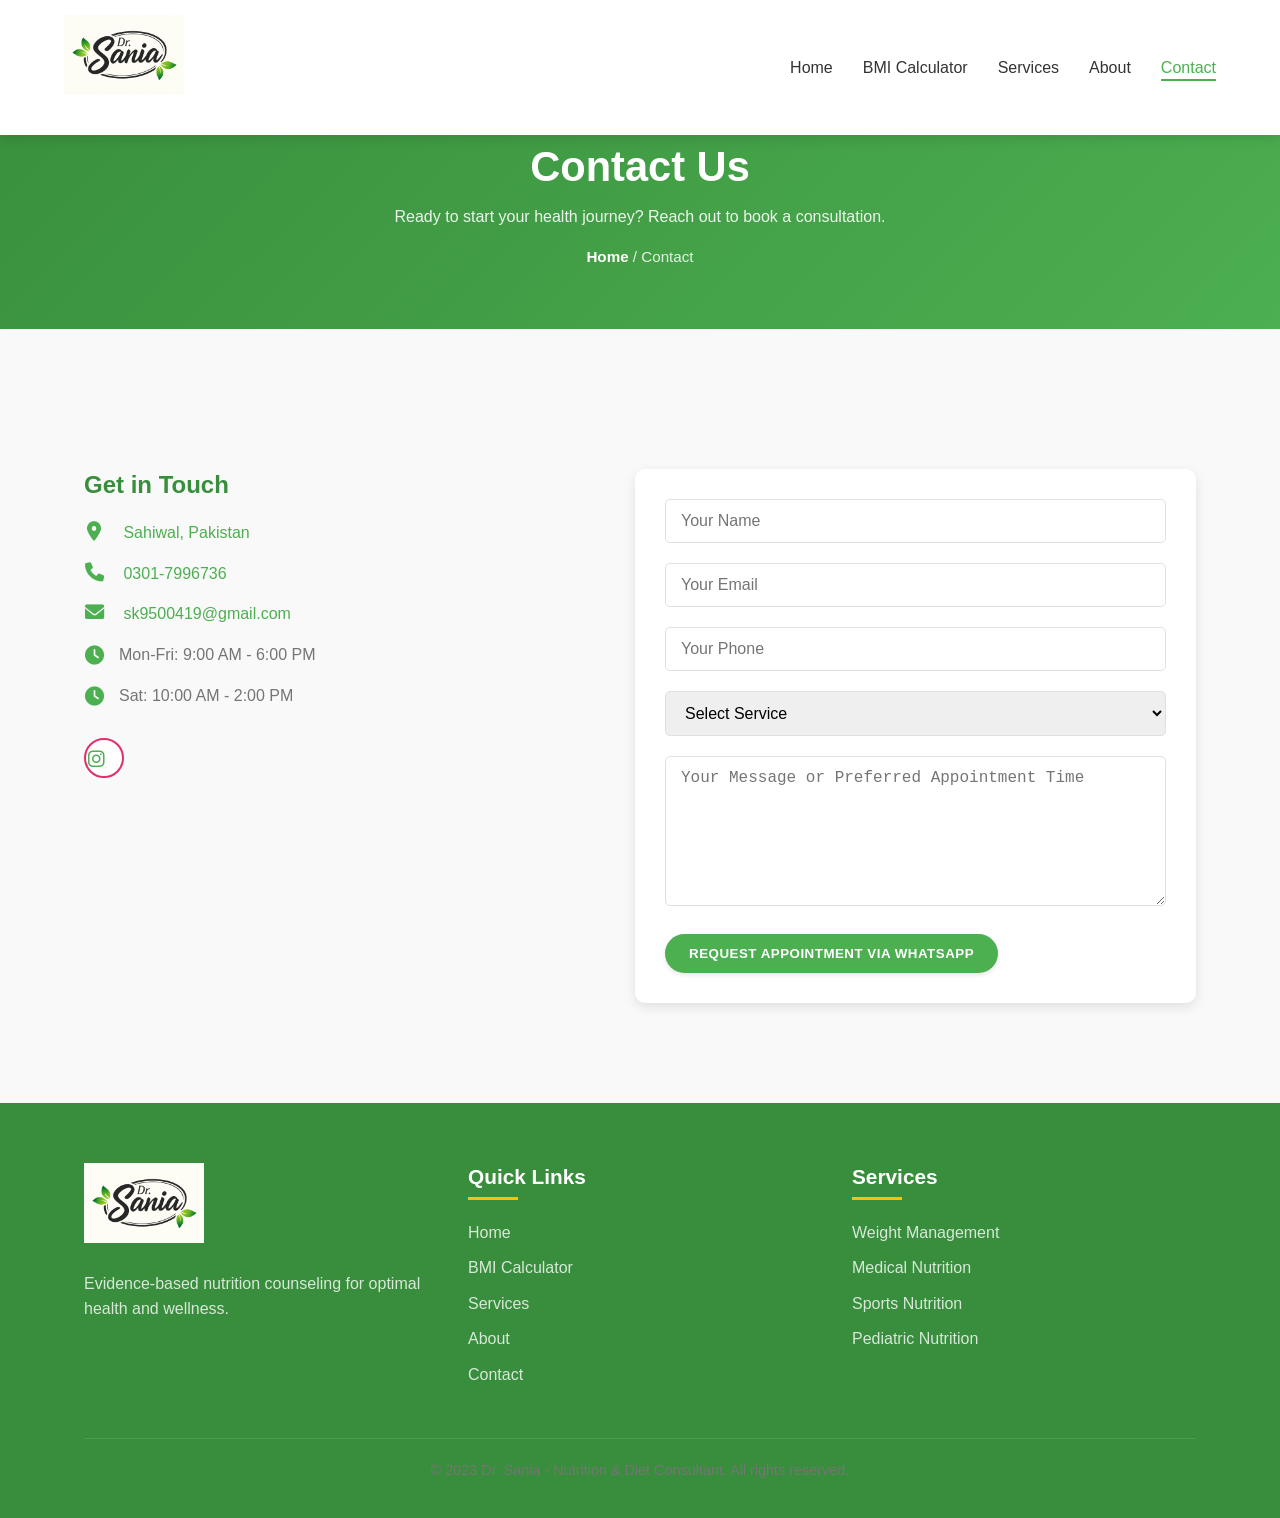
<file: contact.html>
<!DOCTYPE html>
<html lang="en">

<head>
    <meta charset="UTF-8">
    <meta name="viewport" content="width=device-width, initial-scale=1.0">
    <title>Contact Us | Dr. Sania | Nutrition & Diet Consultant</title>
    <meta name="description" content="Get in touch with Dr. Sania to book a nutrition consultation. Request an appointment directly via WhatsApp.">
    <link rel="stylesheet" href="style.css">
    <link rel="stylesheet" href="https://cdnjs.cloudflare.com/ajax/libs/font-awesome/6.0.0/css/all.min.css">
</head>

<body>
    <header>
        <div class="container">
            <div class="logo">
                <h1>
                    <img src="sania.jpg.png" alt="Dr. Sania Logo" style="height: 80px;">
                </h1>
                <p></p>
            </div>
            <nav>
                <ul>
                    <li><a href="index.html">Home</a></li>
                    <li><a href="index.html#calculator">BMI Calculator</a></li>
                    <li><a href="services.html">Services</a></li>
                    <li><a href="about.html">About</a></li>
                    <li><a href="contact.html" class="active">Contact</a></li>
                </ul>
            </nav>
        </div>
    </header>

    <main>
        <section class="page-banner">
            <div class="container">
                <h2>Contact Us</h2>
                <p>Ready to start your health journey? Reach out to book a consultation.</p>
                <div class="breadcrumb"><a href="index.html">Home</a> / Contact</div>
            </div>
        </section>

        <section id="contact" class="contact">
            <div class="container">
                <div class="contact-wrapper">
                    <div class="contact-info">
                        <h3>Get in Touch</h3>
                        <p>
                            <a href="https://www.google.com/maps/place/Sahiwal,+Pakistan" target="_blank"
                                rel="noopener noreferrer">
                                <i class="fas fa-map-marker-alt"></i> Sahiwal, Pakistan
                            </a>
                        </p>
                        <p>
                            <a href="tel:+923017996736">
                                <i class="fas fa-phone"></i> 0301-7996736
                            </a>
                        </p>
                        <p>
                            <a
                                href="mailto:sk9500419@gmail.com?subject=Consultation%20Request&body=Dear%20Dr.%20Sania,">
                                <i class="fas fa-envelope"></i> sk9500419@gmail.com
                            </a>
                        </p>
                        <p><i class="fas fa-clock"></i> Mon-Fri: 9:00 AM - 6:00 PM</p>
                        <p><i class="fas fa-clock"></i> Sat: 10:00 AM - 2:00 PM</p>
                        <div class="social-links">
                            <a href="https://www.instagram.com/nutri_experts_640?utm_source=ig_web_button_share_sheet&igsh=ZDNlZDc0MzIxNw=="
                                target="_blank" rel="noopener noreferrer"
                                style="background-color: white; color: #E1306C; border: 2px solid #E1306C;">
                                <i class="fab fa-instagram"></i>
                            </a>
                        </div>
                    </div>
                    <div class="contact-form">
                        <form id="appointment-form">
                            <div class="form-group">
                                <input type="text" id="name" placeholder="Your Name" required>
                            </div>
                            <div class="form-group">
                                <input type="email" id="email" placeholder="Your Email" required>
                            </div>
                            <div class="form-group">
                                <input type="tel" id="phone" placeholder="Your Phone" required>
                            </div>
                            <div class="form-group">
                                <select id="service" required>
                                    <option value="">Select Service</option>
                                    <option value="Initial Consultation">Initial Consultation</option>
                                    <option value="Weight Management">Weight Management</option>
                                    <option value="Medical Nutrition">Medical Nutrition</option>
                                    <option value="Sports Nutrition">Sports Nutrition</option>
                                    <option value="Pediatric Nutrition">Pediatric Nutrition</option>
                                    <option value="Other">Other</option>
                                </select>
                            </div>
                            <div class="form-group">
                                <textarea id="message" placeholder="Your Message or Preferred Appointment Time"
                                    required></textarea>
                            </div>
                            <button type="button" id="whatsapp-btn" class="btn">Request Appointment via
                                WhatsApp</button>
                        </form>
                    </div>
                </div>
            </div>
        </section>
    </main>

    <footer>
        <div class="container">
            <div class="footer-content">
                <div class="footer-section">
                    <h1>
                        <img src="sania.jpg.png" alt="Dr. Sania Logo" style="height: 80px;">
                    </h1>
                    <p>Evidence-based nutrition counseling for optimal health and wellness.</p>
                </div>
                <div class="footer-section">
                    <h3>Quick Links</h3>
                    <ul>
                        <li><a href="index.html">Home</a></li>
                        <li><a href="index.html#calculator">BMI Calculator</a></li>
                        <li><a href="services.html">Services</a></li>
                        <li><a href="about.html">About</a></li>
                        <li><a href="contact.html">Contact</a></li>
                    </ul>
                </div>
                <div class="footer-section">
                    <h3>Services</h3>
                    <ul>
                        <li><a href="services.html">Weight Management</a></li>
                        <li><a href="services.html">Medical Nutrition</a></li>
                        <li><a href="services.html">Sports Nutrition</a></li>
                        <li><a href="services.html">Pediatric Nutrition</a></li>
                    </ul>
                </div>
            </div>
            <div class="copyright">
                <p>&copy; 2023 Dr. Sania - Nutrition & Diet Consultant. All rights reserved.</p>
            </div>
        </div>
    </footer>

    <script src="script.js"></script>
</body>

</html>
</file>
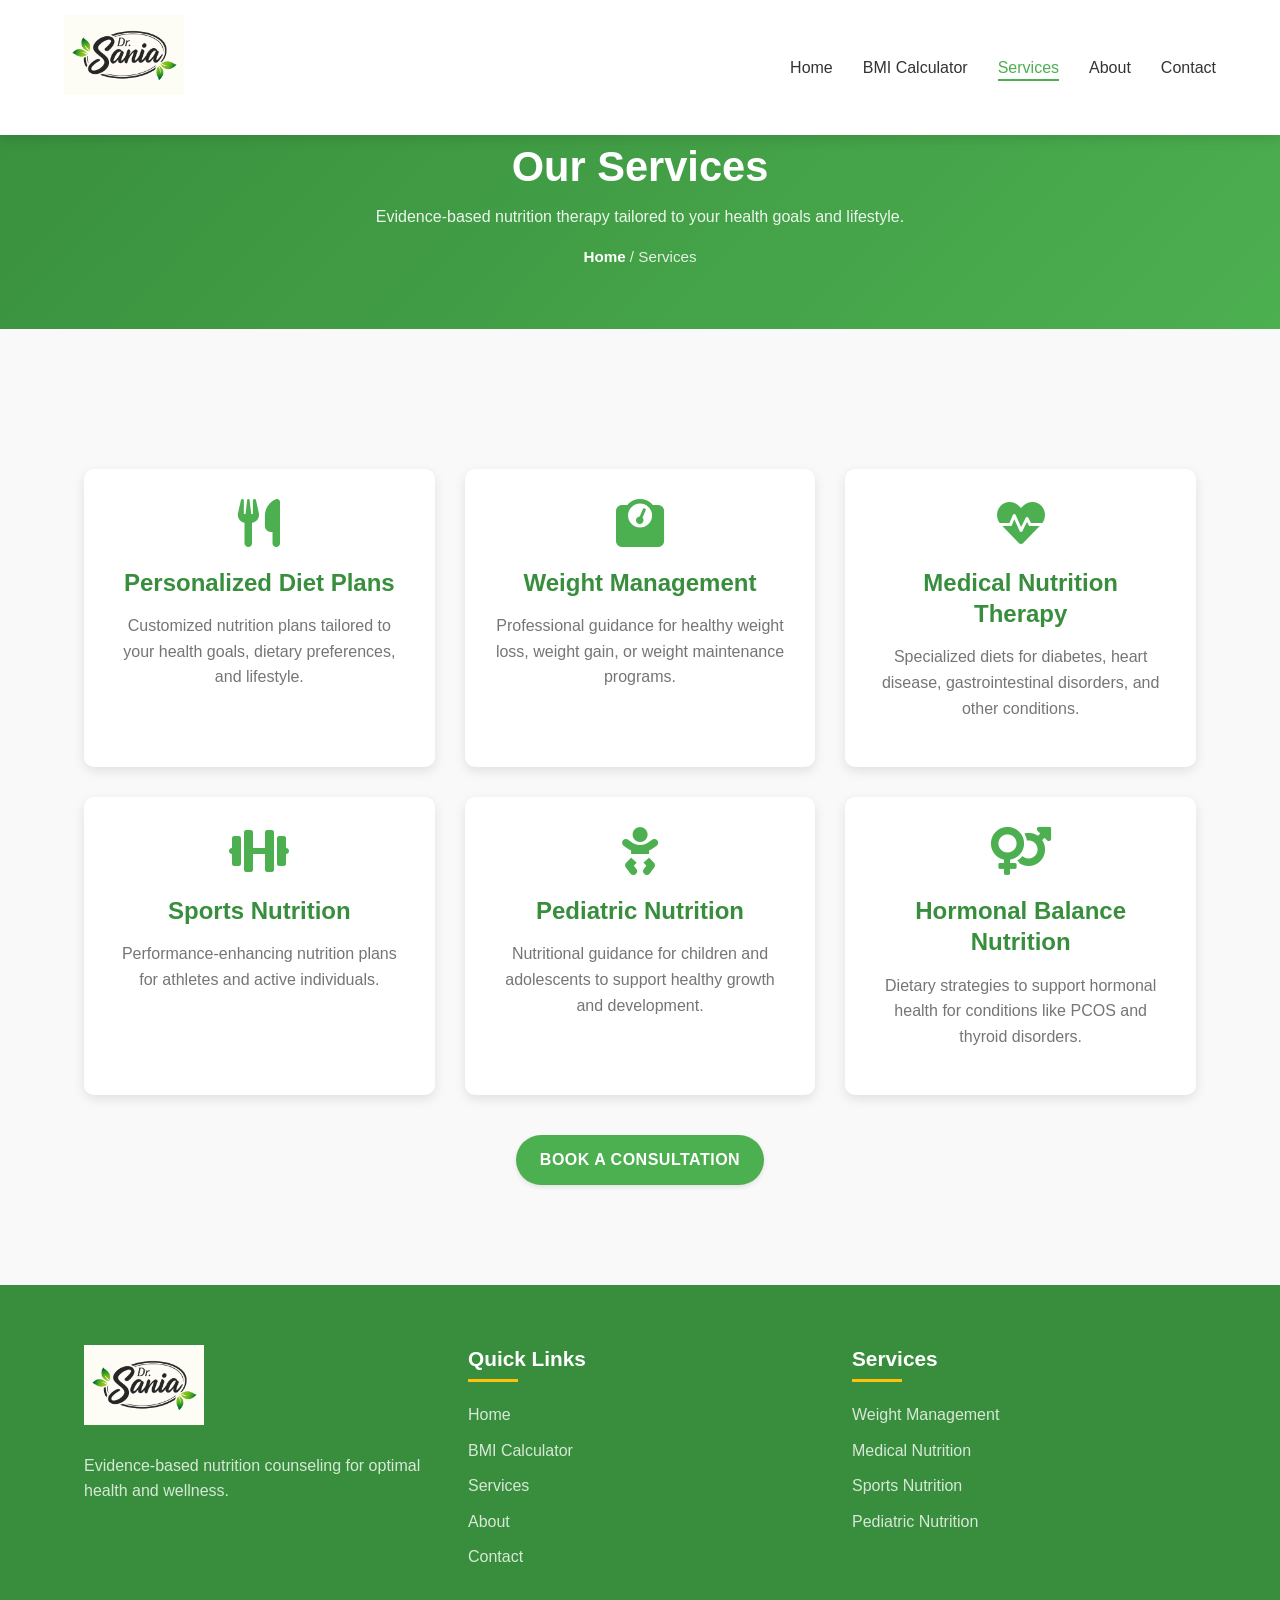
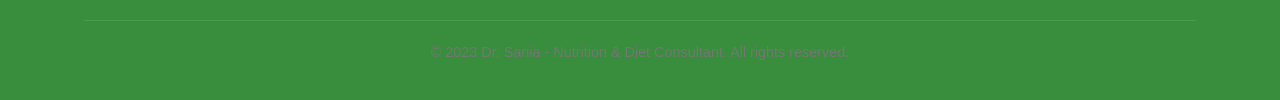
<file: services.html>
<!DOCTYPE html>
<html lang="en">

<head>
    <meta charset="UTF-8">
    <meta name="viewport" content="width=device-width, initial-scale=1.0">
    <title>Our Services | Dr. Sania | Nutrition & Diet Consultant</title>
    <meta name="description" content="Explore Dr. Sania's nutrition services — personalized diet plans, weight management, medical nutrition therapy, sports and pediatric nutrition, and hormonal balance nutrition.">
    <link rel="stylesheet" href="style.css">
    <link rel="stylesheet" href="https://cdnjs.cloudflare.com/ajax/libs/font-awesome/6.0.0/css/all.min.css">
</head>

<body>
    <header>
        <div class="container">
            <div class="logo">
                <h1>
                    <img src="sania.jpg.png" alt="Dr. Sania Logo" style="height: 80px;">
                </h1>
                <p></p>
            </div>
            <nav>
                <ul>
                    <li><a href="index.html">Home</a></li>
                    <li><a href="index.html#calculator">BMI Calculator</a></li>
                    <li><a href="services.html" class="active">Services</a></li>
                    <li><a href="about.html">About</a></li>
                    <li><a href="contact.html">Contact</a></li>
                </ul>
            </nav>
        </div>
    </header>

    <main>
        <section class="page-banner">
            <div class="container">
                <h2>Our Services</h2>
                <p>Evidence-based nutrition therapy tailored to your health goals and lifestyle.</p>
                <div class="breadcrumb"><a href="index.html">Home</a> / Services</div>
            </div>
        </section>

        <section id="services" class="services">
            <div class="container">
                <div class="services-grid">
                    <div class="service-card">
                        <i class="fas fa-utensils"></i>
                        <h3>Personalized Diet Plans</h3>
                        <p>Customized nutrition plans tailored to your health goals, dietary preferences, and lifestyle.
                        </p>
                    </div>
                    <div class="service-card">
                        <i class="fas fa-weight"></i>
                        <h3>Weight Management</h3>
                        <p>Professional guidance for healthy weight loss, weight gain, or weight maintenance programs.
                        </p>
                    </div>
                    <div class="service-card">
                        <i class="fas fa-heartbeat"></i>
                        <h3>Medical Nutrition Therapy</h3>
                        <p>Specialized diets for diabetes, heart disease, gastrointestinal disorders, and other
                            conditions.</p>
                    </div>
                    <div class="service-card">
                        <i class="fas fa-dumbbell"></i>
                        <h3>Sports Nutrition</h3>
                        <p>Performance-enhancing nutrition plans for athletes and active individuals.</p>
                    </div>
                    <div class="service-card">
                        <i class="fas fa-baby"></i>
                        <h3>Pediatric Nutrition</h3>
                        <p>Nutritional guidance for children and adolescents to support healthy growth and development.
                        </p>
                    </div>
                    <div class="service-card">
                        <i class="fas fa-venus-mars"></i>
                        <h3>Hormonal Balance Nutrition</h3>
                        <p>Dietary strategies to support hormonal health for conditions like PCOS and thyroid disorders.
                        </p>
                    </div>
                </div>
                <div class="text-center" style="margin-top: 40px;">
                    <a href="contact.html" class="btn">Book a Consultation</a>
                </div>
            </div>
        </section>
    </main>

    <footer>
        <div class="container">
            <div class="footer-content">
                <div class="footer-section">
                    <h1>
                        <img src="sania.jpg.png" alt="Dr. Sania Logo" style="height: 80px;">
                    </h1>
                    <p>Evidence-based nutrition counseling for optimal health and wellness.</p>
                </div>
                <div class="footer-section">
                    <h3>Quick Links</h3>
                    <ul>
                        <li><a href="index.html">Home</a></li>
                        <li><a href="index.html#calculator">BMI Calculator</a></li>
                        <li><a href="services.html">Services</a></li>
                        <li><a href="about.html">About</a></li>
                        <li><a href="contact.html">Contact</a></li>
                    </ul>
                </div>
                <div class="footer-section">
                    <h3>Services</h3>
                    <ul>
                        <li><a href="services.html">Weight Management</a></li>
                        <li><a href="services.html">Medical Nutrition</a></li>
                        <li><a href="services.html">Sports Nutrition</a></li>
                        <li><a href="services.html">Pediatric Nutrition</a></li>
                    </ul>
                </div>
            </div>
            <div class="copyright">
                <p>&copy; 2023 Dr. Sania - Nutrition & Diet Consultant. All rights reserved.</p>
            </div>
        </div>
    </footer>

    <script src="script.js"></script>
</body>

</html>
</file>
<file: style.css>
/* Global Styles */
:root {
    --primary-color: #4CAF50;
    --primary-dark: #388E3C;
    --primary-light: #C8E6C9;
    --secondary-color: #607D8B;
    --accent-color: #FFC107;
    --text-color: #333333;
    --light-text: #757575;
    --background-light: #f9f9f9;
    --white: #ffffff;
    --gray: #e0e0e0;
    --dark-gray: #616161;
    --underweight: #2196F3;
    --normal: #4CAF50;
    --overweight: #FFC107;
    --obese: #F44336;
    --error: #F44336;
    --success: #4CAF50;
    --box-shadow: 0 4px 12px rgba(0, 0, 0, 0.1);
    --transition: all 0.3s ease;
}

* {
    margin: 0;
    padding: 0;
    box-sizing: border-box;
}

body {
    font-family: 'Poppins', 'Segoe UI', Tahoma, Geneva, Verdana, sans-serif;
    line-height: 1.6;
    color: var(--text-color);
    background-color: var(--background-light);
    overflow-x: hidden;
}

.container {
    width: 90%;
    max-width: 1200px;
    margin: 0 auto;
    padding: 0 20px;
}

h1, h2, h3, h4 {
    margin-bottom: 1rem;
    line-height: 1.3;
    font-weight: 600;
}

h1 {
    font-size: 2.5rem;
}

h2 {
    font-size: 2rem;
    color: var(--primary-dark);
}

h3 {
    font-size: 1.5rem;
}

p {
    margin-bottom: 1rem;
    color: var(--light-text);
}

a {
    text-decoration: none;
    color: var(--primary-color);
    transition: var(--transition);
}

a:hover {
    color: var(--primary-dark);
}

.btn {
    display: inline-block;
    background-color: var(--primary-color);
    color: var(--white);
    padding: 12px 24px;
    border: none;
    border-radius: 30px;
    cursor: pointer;
    transition: var(--transition);
    font-weight: 600;
    text-align: center;
    text-transform: uppercase;
    letter-spacing: 0.5px;
    box-shadow: 0 2px 5px rgba(0, 0, 0, 0.1);
}

.btn:hover {
    background-color: var(--primary-dark);
    transform: translateY(-3px);
    box-shadow: 0 4px 8px rgba(0, 0, 0, 0.15);
}

.btn.outline {
    background-color: transparent;
    border: 2px solid var(--primary-color);
    color: var(--primary-color);
}

.btn.outline:hover {
    background-color: var(--primary-color);
    color: var(--white);
}

.section-padding {
    padding: 80px 0;
}

.text-center {
    text-align: center;
}

/* Header Styles */
header {
    background-color: var(--white);
    box-shadow: var(--box-shadow);
    position: fixed;
    width: 100%;
    top: 0;
    z-index: 1000;
    transition: var(--transition);
}

header .container {
    display: flex;
    justify-content: space-between;
    align-items: center;
    padding: 15px 0;
}

.logo h1 {
    color: var(--primary-color);
    font-size: 1.8rem;
    font-weight: 700;
}

.logo p {
    color: var(--light-text);
    font-size: 0.9rem;
    margin-bottom: 0;
}

nav ul {
    display: flex;
    list-style: none;
}

nav ul li {
    margin-left: 30px;
    position: relative;
}

nav ul li a {
    color: var(--text-color);
    font-weight: 500;
    font-size: 1rem;
    padding: 5px 0;
}

nav ul li a:hover {
    color: var(--primary-color);
}

nav ul li a:after {
    content: '';
    position: absolute;
    width: 0;
    height: 2px;
    background: var(--primary-color);
    bottom: 0;
    left: 0;
    transition: var(--transition);
}

nav ul li a:hover:after {
    width: 100%;
}

.mobile-nav-toggle {
    display: none;
    cursor: pointer;
    font-size: 1.5rem;
    color: var(--primary-color);
}

/* Hero Section */
.hero {
    background: linear-gradient(rgba(0, 0, 0, 0.7), rgba(0, 0, 0, 0.7)), url('images/background.jpg');
    background-size: cover;
    background-position: center;
    background-attachment: fixed;
    height: 100vh;
    min-height: 600px;
    display: flex;
    align-items: center;
    text-align: center;
    color: var(--white);
    margin-top: 0;
    padding-top: 80px;
}

.hero-content {
    max-width: 800px;
    margin: 0 auto;
}

.hero-content h2 {
    font-size: 3.5rem;
    margin-bottom: 20px;
    color: var(--white);
    font-weight: 700;
    line-height: 1.2;
}

.hero-content p {
    font-size: 1.2rem;
    margin-bottom: 30px;
    color: rgba(255, 255, 255, 0.9);
}

/* BMI Calculator Section */
.bmi-calculator {
    padding: 100px 0;
    background-color: var(--white);
}

.calculator-wrapper {
    display: flex;
    flex-wrap: wrap;
    gap: 40px;
    margin-top: 40px;
}

.calculator-form {
    flex: 1;
    min-width: 300px;
    background-color: var(--background-light);
    padding: 30px;
    border-radius: 10px;
    box-shadow: var(--box-shadow);
}

.form-section {
    margin-bottom: 30px;
}

.form-section h3 {
    color: var(--primary-dark);
    margin-bottom: 15px;
    font-size: 1.3rem;
    position: relative;
    padding-bottom: 10px;
}

.form-section h3:after {
    content: '';
    position: absolute;
    width: 50px;
    height: 3px;
    background: var(--primary-color);
    bottom: 0;
    left: 0;
}

.form-group {
    margin-bottom: 20px;
}

.form-group label {
    display: block;
    margin-bottom: 8px;
    font-weight: 500;
    color: var(--text-color);
}

.form-group input,
.form-group select,
.form-group textarea {
    width: 100%;
    padding: 12px 15px;
    border: 1px solid var(--gray);
    border-radius: 5px;
    font-size: 1rem;
    transition: var(--transition);
}

.form-group input:focus,
.form-group select:focus,
.form-group textarea:focus {
    outline: none;
    border-color: var(--primary-color);
    box-shadow: 0 0 0 2px rgba(76, 175, 80, 0.2);
}

.radio-group {
    display: flex;
    flex-direction: column;
    gap: 10px;
}

.radio-group label {
    display: flex;
    align-items: center;
    cursor: pointer;
    font-weight: 400;
    color: var(--light-text);
    transition: var(--transition);
}

.radio-group label:hover {
    color: var(--text-color);
}

.radio-group input[type="radio"] {
    width: 18px;
    height: 18px;
    flex-shrink: 0;
    margin-right: 10px;
    accent-color: var(--primary-color);
}

/* Radio/checkbox inputs should never stretch to fill their
   container the way text inputs do */
.form-group input[type="radio"],
.form-group input[type="checkbox"] {
    width: auto;
}

.height-input {
    display: flex;
    gap: 10px;
}

.height-input input {
    flex: 1;
}

.calculator-results {
    flex: 1;
    min-width: 300px;
    background-color: var(--white);
    padding: 30px;
    border-radius: 10px;
    box-shadow: var(--box-shadow);
    border-top: 5px solid var(--primary-color);
}

.result-box {
    display: grid;
    grid-template-columns: repeat(auto-fit, minmax(200px, 1fr));
    gap: 20px;
    margin-bottom: 30px;
}

.result-item {
    background-color: var(--background-light);
    padding: 20px;
    border-radius: 5px;
    text-align: center;
}

.result-item h4 {
    color: var(--primary-dark);
    margin-bottom: 10px;
    font-size: 1.1rem;
}

.result-item p {
    font-size: 1.2rem;
    font-weight: 600;
    color: var(--text-color);
    margin-bottom: 0;
}

.category {
    font-weight: 600;
    padding: 3px 10px;
    border-radius: 20px;
    font-size: 0.9rem;
    display: inline-block;
    margin-top: 5px;
}

.underweight {
    background-color: var(--underweight);
    color: white;
}

.normal {
    background-color: var(--normal);
    color: white;
}

.overweight {
    background-color: var(--overweight);
    color: var(--text-color);
}

.obese {
    background-color: var(--obese);
    color: white;
}

.interpretation,
.recommendations {
    background-color: var(--background-light);
    padding: 20px;
    border-radius: 5px;
    margin-bottom: 20px;
}

.interpretation h4,
.recommendations h4 {
    color: var(--primary-dark);
    margin-bottom: 15px;
}

.recommendations ul {
    list-style-position: inside;
}

.recommendations li {
    margin-bottom: 8px;
    color: var(--light-text);
}

.calculator-info {
    flex: 1;
    min-width: 300px;
}

.info-box {
    background-color: var(--white);
    padding: 25px;
    border-radius: 5px;
    box-shadow: var(--box-shadow);
    margin-bottom: 25px;
}

.info-box h4 {
    color: var(--primary-dark);
    margin-bottom: 15px;
    font-size: 1.2rem;
}

.bmi-categories {
    list-style: none;
}

.bmi-categories li {
    margin-bottom: 10px;
    padding-left: 25px;
    position: relative;
    color: var(--light-text);
}

.bmi-categories li:before {
    content: "";
    position: absolute;
    left: 0;
    top: 8px;
    width: 12px;
    height: 12px;
    border-radius: 50%;
}

.bmi-categories li:nth-child(1):before {
    background-color: var(--underweight);
}

.bmi-categories li:nth-child(2):before {
    background-color: var(--normal);
}

.bmi-categories li:nth-child(3):before {
    background-color: var(--overweight);
}

.bmi-categories li:nth-child(4):before {
    background-color: var(--obese);
}

/* Services Section */
.services {
    background-color: var(--background-light);
    padding: 100px 0;
}

.services-grid {
    display: grid;
    grid-template-columns: repeat(auto-fit, minmax(300px, 1fr));
    gap: 30px;
    margin-top: 40px;
}

.service-card {
    background-color: var(--white);
    padding: 30px;
    border-radius: 10px;
    text-align: center;
    box-shadow: var(--box-shadow);
    transition: var(--transition);
}

.service-card:hover {
    transform: translateY(-10px);
    box-shadow: 0 10px 20px rgba(0, 0, 0, 0.1);
}

.service-card i {
    font-size: 3rem;
    color: var(--primary-color);
    margin-bottom: 20px;
}

.service-card h3 {
    margin-bottom: 15px;
    color: var(--primary-dark);
}

/* About Section */
.about {
    padding: 100px 0;
    background-color: var(--white);
}

.about-content {
    display: flex;
    flex-wrap: wrap;
    align-items: center;
    gap: 50px;
    margin-top: 40px;
}

.about-image {
    flex: 1;
    min-width: 300px;
    border-radius: 10px;
    overflow: hidden;
    box-shadow: var(--box-shadow);
}

.about-image img {
    width: 100%;
    height: auto;
    display: block;
    transition: var(--transition);
}

.about-image:hover img {
    transform: scale(1.05);
}

.about-text {
    flex: 1;
    min-width: 300px;
}

.about-text h2 {
    font-size: 2.5rem;
    margin-bottom: 20px;
}

.credentials {
    margin: 25px 0;
}

.credentials h4 {
    margin-bottom: 15px;
    color: var(--primary-dark);
}

.credentials ul {
    list-style-type: none;
}

.credentials li {
    position: relative;
    padding-left: 25px;
    margin-bottom: 8px;
    color: var(--light-text);
}

.credentials li:before {
    content: "✓";
    position: absolute;
    left: 0;
    color: var(--primary-color);
    font-weight: bold;
}

/* Contact Section */
.contact {
    padding: 100px 0;
    background-color: var(--background-light);
}

.contact-wrapper {
    display: flex;
    flex-wrap: wrap;
    gap: 50px;
    margin-top: 40px;
}

.contact-info {
    flex: 1;
    min-width: 300px;
}

.contact-info h3 {
    margin-bottom: 20px;
    color: var(--primary-dark);
}

.contact-info p {
    display: flex;
    align-items: center;
    margin-bottom: 15px;
    color: var(--light-text);
}

.contact-info i {
    margin-right: 15px;
    color: var(--primary-color);
    width: 20px;
    text-align: center;
    font-size: 1.2rem;
}

.social-links {
    display: flex;
    gap: 15px;
    margin-top: 30px;
}

.social-links a {
    display: inline-flex;
    align-items: center;
    justify-content: center;
    width: 40px;
    height: 40px;
    background-color: var(--primary-color);
    color: var(--white);
    border-radius: 50%;
    transition: var(--transition);
    font-size: 1.2rem;
}

.social-links a:hover {
    background-color: var(--primary-dark);
    transform: translateY(-3px);
}

.contact-form {
    flex: 1;
    min-width: 300px;
    background-color: var(--white);
    padding: 30px;
    border-radius: 10px;
    box-shadow: var(--box-shadow);
}

.contact-form .form-group {
    margin-bottom: 20px;
}

.contact-form input,
.contact-form textarea,
.contact-form select {
    width: 100%;
    padding: 12px 15px;
    border: 1px solid var(--gray);
    border-radius: 5px;
    font-size: 1rem;
    transition: var(--transition);
}

.contact-form textarea {
    height: 150px;
    resize: vertical;
}

/* Footer */
footer {
    background-color: var(--primary-dark);
    color: var(--white);
    padding: 60px 0 20px;
}

.footer-content {
    display: flex;
    flex-wrap: wrap;
    gap: 40px;
    margin-bottom: 40px;
}

.footer-section {
    flex: 1;
    min-width: 250px;
}

.footer-section h3 {
    color: var(--white);
    margin-bottom: 20px;
    font-size: 1.3rem;
    position: relative;
    padding-bottom: 10px;
}

.footer-section h3:after {
    content: '';
    position: absolute;
    width: 50px;
    height: 3px;
    background: var(--accent-color);
    bottom: 0;
    left: 0;
}

.footer-section p {
    color: rgba(255, 255, 255, 0.8);
}

.footer-section ul {
    list-style: none;
}

.footer-section ul li {
    margin-bottom: 10px;
}

.footer-section ul li a {
    color: rgba(255, 255, 255, 0.8);
    transition: var(--transition);
}

.footer-section ul li a:hover {
    color: var(--white);
    padding-left: 5px;
}

.copyright {
    text-align: center;
    padding-top: 20px;
    border-top: 1px solid rgba(255, 255, 255, 0.1);
    color: rgba(255, 255, 255, 0.7);
    font-size: 0.9rem;
}

/* Responsive Styles */
@media (max-width: 992px) {
    .hero-content h2 {
        font-size: 2.8rem;
    }
    
    .section-padding {
        padding: 60px 0;
    }

    /* Stack the calculator into a single column below desktop
       width: form first, then results, then the info panel —
       so the right-side content follows the left-side content
       instead of squeezing into a cramped second column. */
    .calculator-wrapper {
        flex-direction: column;
    }

    .calculator-form,
    .calculator-results,
    .calculator-info {
        width: 100%;
    }
}

@media (max-width: 768px) {
    header .container {
        flex-direction: row;
    }
    
    .mobile-nav-toggle {
        display: block;
    }
    
    nav {
        display: none;
        position: absolute;
        top: 100%;
        left: 0;
        width: 100%;
        background-color: var(--white);
        box-shadow: 0 10px 20px rgba(0, 0, 0, 0.1);
        padding: 20px ;
    }
}


/* ============================= */
/* Multi-page additions          */
/* ============================= */

.hidden {
    display: none !important;
}

/* Active nav link (highlights the current page) */
nav ul li a.active {
    color: var(--primary-color);
}

nav ul li a.active:after {
    width: 100%;
}

/* Inner-page banner (used on Services / About / Contact pages
   in place of the big homepage hero) */
.page-banner {
    background: linear-gradient(135deg, var(--primary-dark), var(--primary-color));
    color: var(--white);
    padding-top: 140px;
    padding-bottom: 60px;
    text-align: center;
}

.page-banner h2 {
    color: var(--white);
    font-size: 2.6rem;
    margin-bottom: 10px;
}

.page-banner p {
    color: rgba(255, 255, 255, 0.9);
    max-width: 600px;
    margin: 0 auto;
}

.breadcrumb {
    margin-top: 15px;
    font-size: 0.95rem;
    color: rgba(255, 255, 255, 0.85);
}

.breadcrumb a {
    color: var(--white);
    font-weight: 600;
}

.breadcrumb a:hover {
    color: var(--accent-color);
}

/* Give in-page sections that no longer sit under a hero
   (like the calculator on the homepage) breathing room under
   the fixed header */
.section-top-offset {
    padding-top: 100px;
}

@media (max-width: 480px) {
    .page-banner h2 {
        font-size: 2rem;
    }
}
</file>
